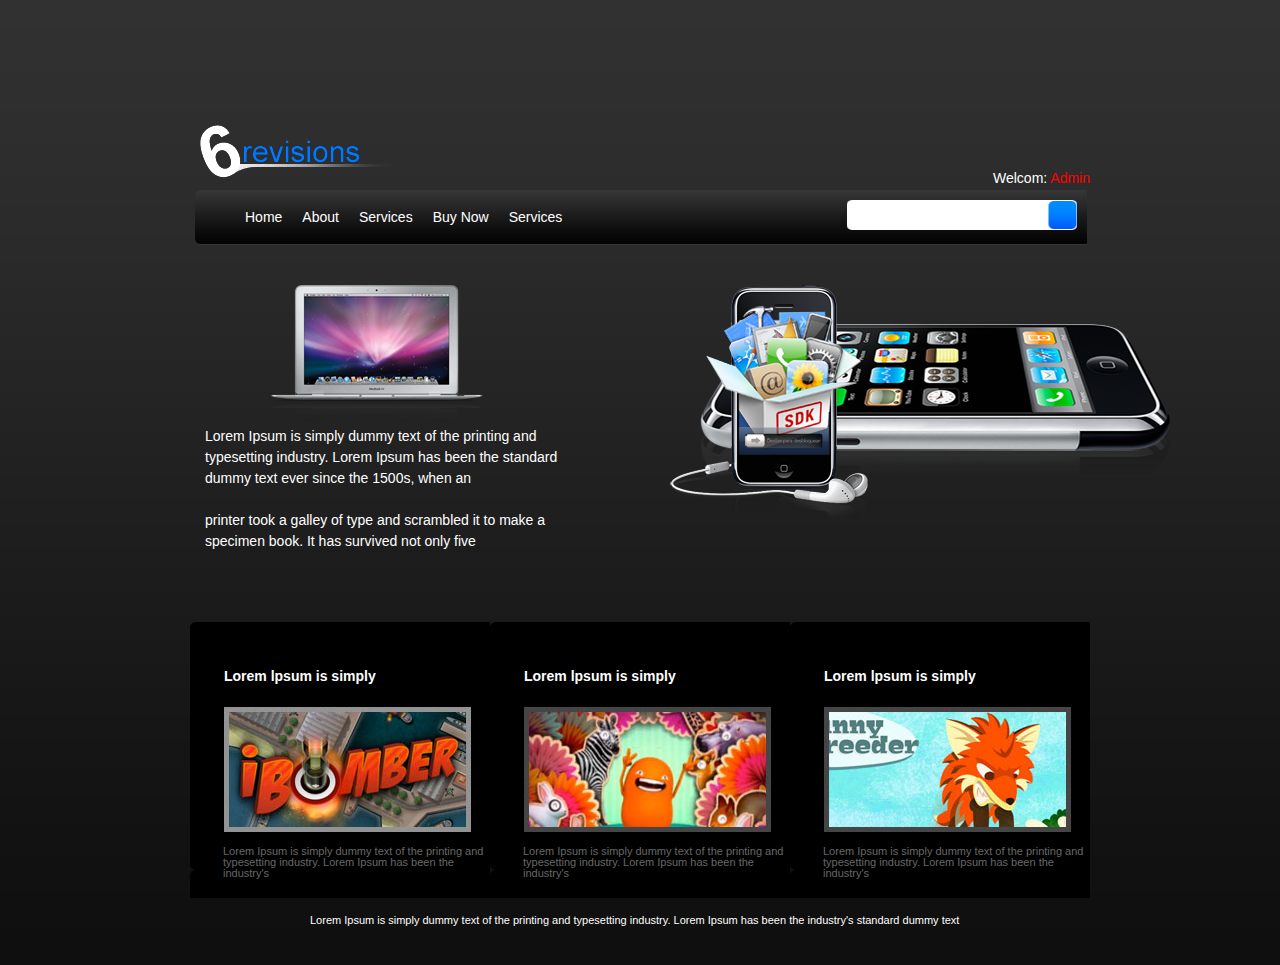
<file: works/works_1/index.html>
<!DOCTYPE html>
<html lang="ru-RU">
	<head>
		<meta charset="utf-8" />
		<link rel="stylesheet" type="text/css" href="css/style.css" />
	<title>вёрстка</title>
	 </head>
	<body>
<div id="conteiner">
					<div id="heder">
					<div id="heder_top">
					<img src="img/logo.png" alt="logo" />
					<p>Welcom: <a href="#">Admin</a></p>
					</div><!--end heder_top-->
					<div id="heder_botton">
						<ul>
							<li id="navigation"><a href="#">Home</a></li>
							<li><a href="#">About</a></li>
							<li><a href="#">Services</a></li>
							<li><a href="#">Buy Now</a></li>
							<li><a href="#">Services</a></li>
						</ul>
						
						<form id="search">
                        	<input type="text" name="s" id="s" class="search_text" />
                            <input type="submit" value class="go" />
                        </form>
					</div><!--end heder_botton-->
					</div><!--end heder-->
					<div id="content">
						<div id="leftz">
							<img class="op" src="img/komp.png" alt="komp">
							<p>Lorem Ipsum is simply dummy text of the printing and 
typesetting industry. Lorem Ipsum has been the 
standard dummy text ever since the 1500s, when an<br /><br />

<span>printer took a galley of type and scrambled it to make a 
specimen book. It has survived not only five</span></p>
							
						</div><!--end left-->
						<div id="leftz">
						<img class="oz" src="img/phone.png" alt="phone" >
						</div><!--end left-->
					</div><!--end content-->
					<div class="clear"></div>
					<div id="fotter">
					<div id="fotter_top">
						<div id="photo">
							<ul>
								<li><h2>Lorem lpsum is simply</h2></li>
								<li><img src="img/img_1.jpg" alt=""></li>
							</ul>
							<p>Lorem Ipsum is simply dummy text of the 
printing and typesetting industry. Lorem Ipsum 
has been the industry's</p>
						</div><!--end photo-->
						<div id="photo">
						<ul>
								<li>Lorem lpsum is simply</li>
								<li><img src="img/img_2.jpg" alt=""></li>
							</ul>
							<p>Lorem Ipsum is simply dummy text of the 
printing and typesetting industry. Lorem Ipsum 
has been the industry's</p>
						</div><!--end photo-->
						<div id="photo">
						<ul>
								<li><h2>Lorem lpsum is simply</h2></li>
								<li><img src="img/img_3.jpg" alt=""></li>
							</ul>
							<p>Lorem Ipsum is simply dummy text of the 
printing and typesetting industry. Lorem Ipsum 
has been the industry's</p>
						</div><!--end photo-->
					</div><!--end fotter_top-->
					<div class="clear"></div>
					<div id="fotter_botton">
					<p>Lorem Ipsum is simply dummy text of the printing and typesetting industry. Lorem Ipsum has been the industry's standard dummy text</p>
					</div><!--end fotter_botton-->
					</div><!--end fotter-->
</div><!--end conteiner-->
	</body>
</html>
</file>
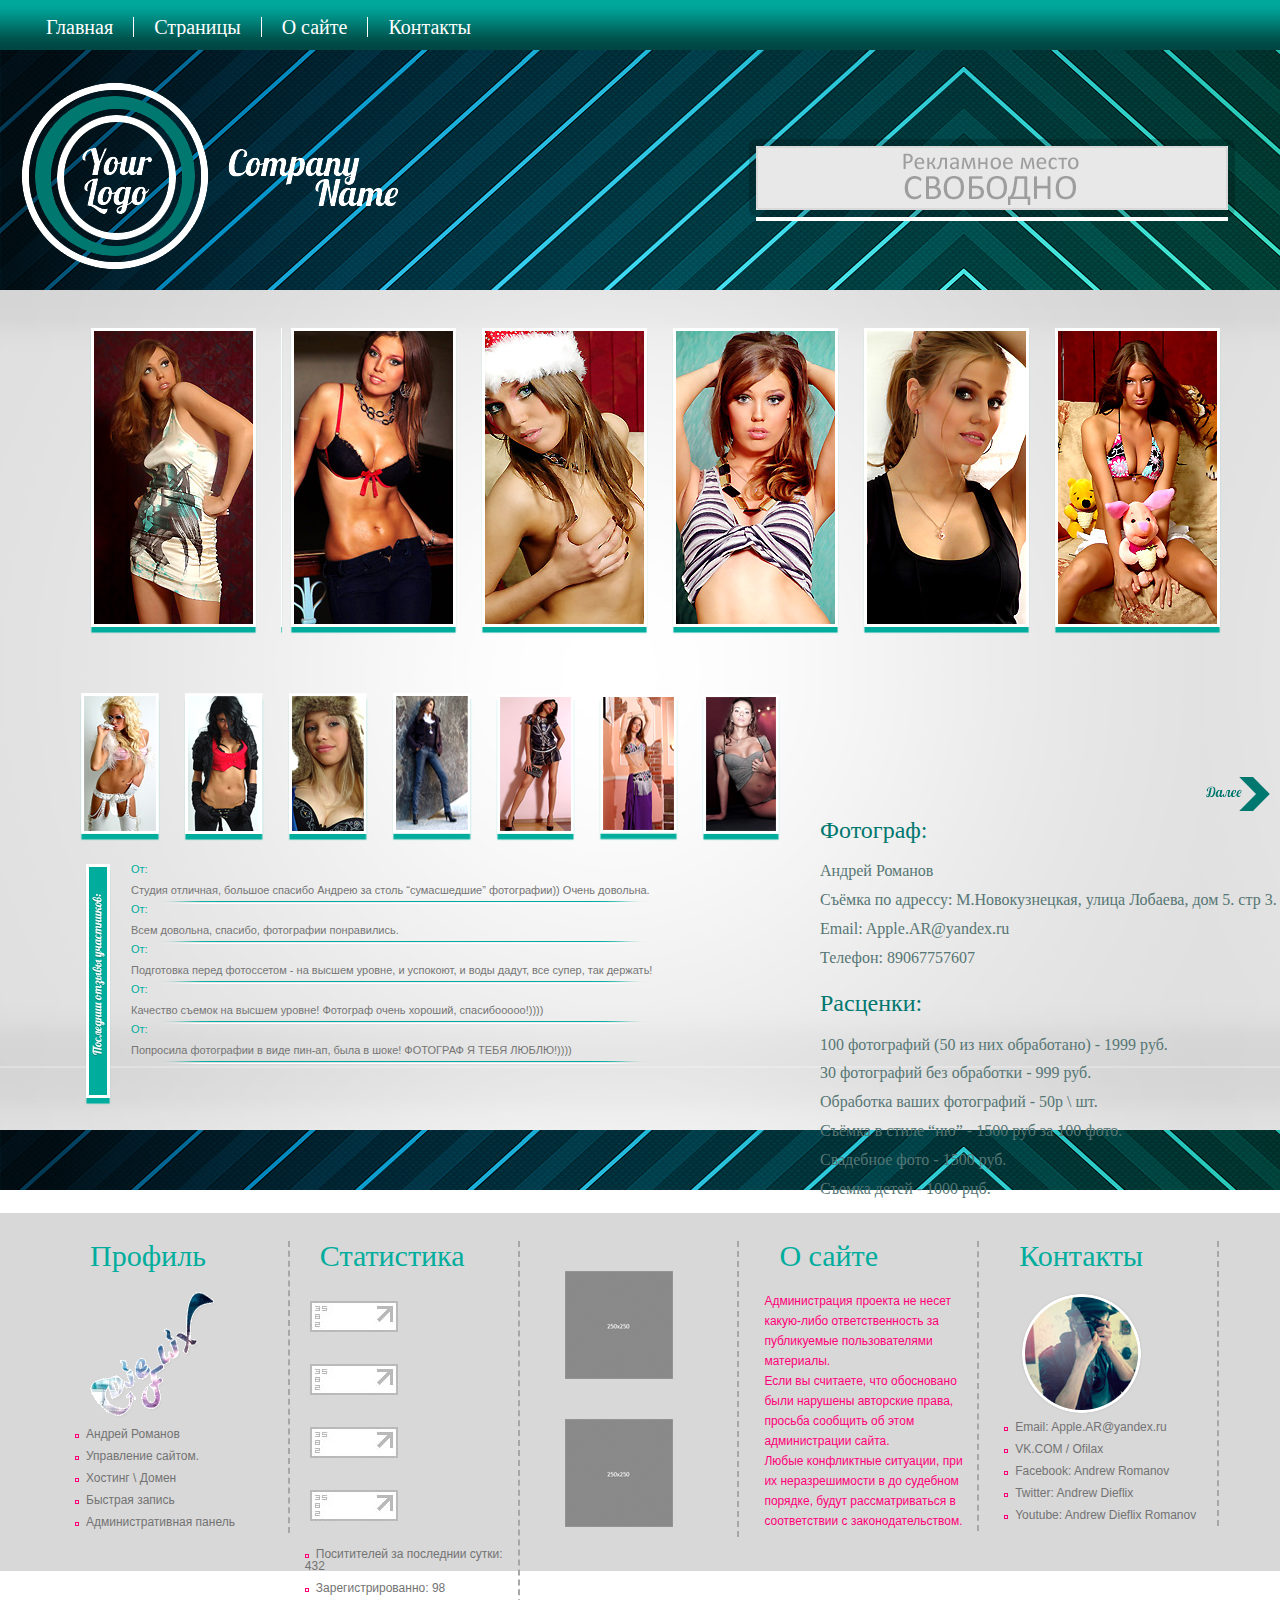
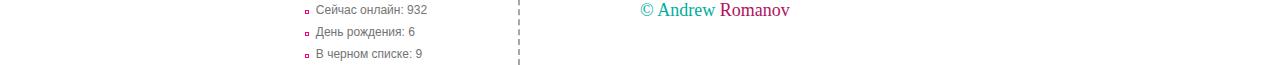
<file: works/works_2/index.html>
<!DOCTYPE html PUBLIC "-//W3C//DTD XHTML 1.0 Transitional//EN" "http://www.w3.org/TR/xhtml1/DTD/xhtml1-transitional.dtd">
<html xmlns="http://www.w3.org/1999/xhtml">
<head>
<meta http-equiv="Content-Type" content="text/html; charset=utf-8" />
<link rel="stylesheet" type="text/css" href="style.css"/>
<title>Sssss</title>
</head>
<body>
	<div id="wrap">
		<div id="header">
			<div id="header_top">
				<ul>
					<li><a href="#">Главная</a></li>
					<li><a href="#">Страницы</a></li>
					<li><a href="#">О сайте</a></li>
					<li><a href="#">Контакты</a></li>
				</ul>
			</div><!--header_top-->
				<div id="header_bottom">
					<div class="logo">
						<a href="#"><img src="img/logo.png" alt="Лого"/></a>
					</div>
					<div class="reclama" >
						<a href="#"><img src="img/reclama.png" alt="Місце для реклами"/></a>
					</div>
				</div><!--header_bottom-->
		</div><!--header-->
		<div id="center">
		<div class="center_top">
			<a href="#"><img src="img/foto1.png" alt="фото"/></a>
			<a href="#"><img src="img/foto2.png" alt="фото"/></a>
			<a href="#"><img src="img/foto3.png" alt="фото"/></a>
			<a href="#"><img src="img/foto4.png" alt="фото"/></a>
			<a href="#"><img src="img/foto5.png" alt="фото"/></a>
			<a href="#"><img src="img/foto6.png" alt="фото"/></a>
			<div   class="dalee">
			<a href="#"><img src="img/dalee.png" alt="Переход"/></a></div>
		</div><!--center_top-->
		<div class="center_bottom">
		<div class="van">
			<div id="content">
				<a href="#"><img src="img/min_foto1.png" alt="фото"/></a>
				<a href="#"><img src="img/min_foto2.png" alt="фото"/></a>
				<a href="#"><img src="img/min_foto3.png" alt="фото"/></a>
				<a href="#"><img src="img/min_foto4.png" alt="фото"/></a>
				<a href="#"><img src="img/min_foto5.png" alt="фото"/></a>
				<a href="#"><img src="img/min_foto6.png" alt="фото"/></a>
				<a href="#"><img src="img/min_foto7.png" alt="фото"/></a>
				
				<div class="koto">
		    <div class="meta_bottom">
				<img src="img/otziv.png" alt="Отзив"/>
				</div>
				<div class="meta_bottoms">
					<span id="autor">От:</span>
					<p>Студия отличная, большое спасибо Андрею за столь “сумасшедшие” фотографии)) Очень довольна.</p>
					<img class="woto" src="img/rozdelitel.png" alt=""><br />
					<span id="autor">От:</span>
					<p>Всем довольна, спасибо, фотографии понравились.</p>
					<img class="woto" src="img/rozdelitel.png" alt=""><br />
					<span id="autor">От:</span>
					<p>Подготовка перед фотоссетом - на высшем уровне, и успокоют, и воды дадут, все супер, так держать!</p>
					<img class="woto" src="img/rozdelitel.png" alt=""><br />
					<span id="autor">От:</span>
					<p>Качество съемок на высшем уровне! Фотограф очень хороший, спасибооооо!))))</p>
					<img class="woto" src="img/rozdelitel.png" alt=""><br />
					<span id="autor">От:</span>
					<p>Попросила фотографии в виде пин-ап, была в шоке! ФОТОГРАФ Я ТЕБЯ ЛЮБЛЮ!))))</p>
					<img class="woto" src="img/rozdelitel.png" alt=""><br />
			</div>
			</div><!--koto-->
				</div>
			
				<div id="section">
				
				<ul>
				    <li><h3>Фотограф:</h3></li>
					<li>Андрей Романов</li>
					<li>Съёмка по адрессу: М.Новокузнецкая, улица Лобаева, дом 5. стр 3.</li>
					<li>Email: Apple.AR@yandex.ru</li>
					<li>Телефон: 89067757607</li>
				</ul>
					<ul>
					<li><h3>Расценки:</h3></li>
					<li>100 фотографий (50 из них обработано) - 1999 руб.</li>
					<li>30 фотографий без обработки - 999 руб.</li>
					<li>Обработка ваших фотографий - 50р \ шт.</li>
					<li>Съёмка в стиле “ню” - 1500 руб за 100 фото.</li>
					<li>Свадебное фото - 1500 руб.</li>
					<li>Съемка детей - 1000 рцб.</li>
				</ul>
				</div>
				</div><!--van-->
				<div class="tow">
				<div class="clear"></div>
			</div><!--tow-->
					</div><!--center_bottom-->
			</div><!--end center-->
			<div id="footer">
				<div id="footer_top">
					<div id="van" class="footer_block" class="gold">
						<h3>Профиль</h3>
						<img src="img/logo_foter.png" alt="хз1"/>
						<ul>
							<li>Андрей Романов</li>
							<li>Управление сайтом.</li>
							<li>Хостинг \ Домен</li>
							<li>Быстрая запись</li>
							<li>Административная панель</li>
						</ul>
						
					</div>
					<div id="vans" class="footer_block" class="gold" >
						<h3>Статистика</h3>
						<img src="img/schot.jpg" alt="хз2"/>
						<img src="img/schot.jpg" alt="хз3"/>
						<img src="img/schot.jpg" alt="хз4"/>
						<img src="img/schot.jpg" alt="хз5"/>
						<ul>
							<li>Поситителей за последнии сутки: 432</li>
							<li>Зарегистрированно: 98</li>
							<li>Сейчас онлайн: 932</li>
							<li>День рождения: 6</li>
							<li>В черном списке: 9</li>
						</ul>
					</div>
					<div id="vant" class="footer_block">
					<img src="img/botton.png" alt="Реклама1"/><br>
					<img src="img/botton.png" alt="Реклама2"/>
					</div>
					<div id="vanc" class="footer_block" class="gold">
					<h3>О сайте</h3>
					<p>Администрация проекта не несет
						 какую-либо ответственность за 
						публикуемые пользователями 
						материалы.<br>
						Если вы считаете, что обосновано
						 были нарушены авторские права, 
						просьба сообщить об этом 
						администрации сайта.<br>
						Любые конфликтные ситуации, при 
						их неразрешимости в до судебном 
						порядке, будут рассматриваться в 
						соответствии с законодательством.</p>
					</div>
					<div  id="vanq" class="footer_block" class="gold">
					<h3>Контакты</h3>
						<img src="img/foto_avtor.png" alt="Фотограф"/>
						<ul>
							<li><a href="#">Email: Apple.AR@yandex.ru</a></li>
							<li><a href="#">VK.COM / Ofilax</a></li>
							<li><a href="#">Facebook: Andrew Romanov</a></li>
							<li><a href="#">Twitter: Andrew Dieflix</a></li>
							<li><a href="#">Youtube: Andrew Dieflix Romanov</a></li>
						</ul>
					</div>
				</div>
				<div id="footer_bottom">
					<div id="footer_nav">
						<p>© Andrew<span> Romanov</span></p>
					</div>
				</div>
			</div><!--footer-->
	</div><!--wrap-->
</body>
</html>
</file>
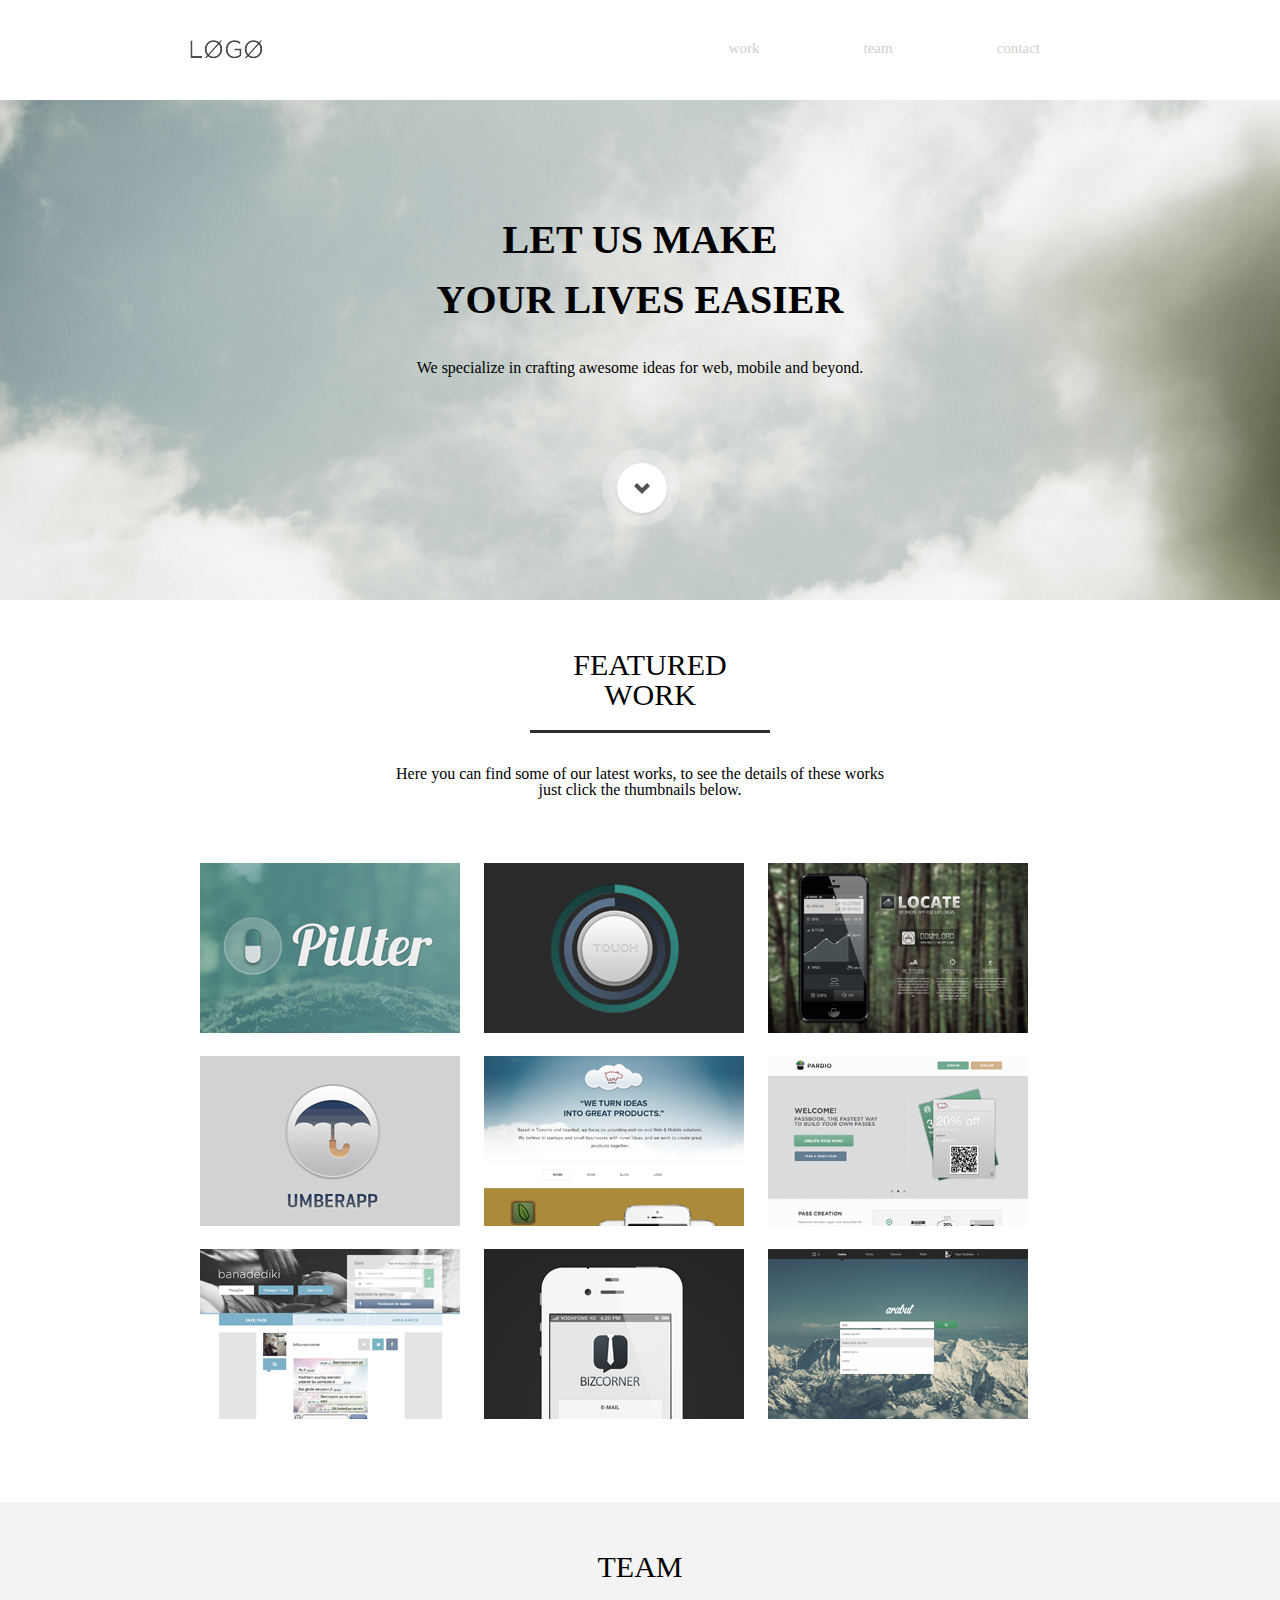
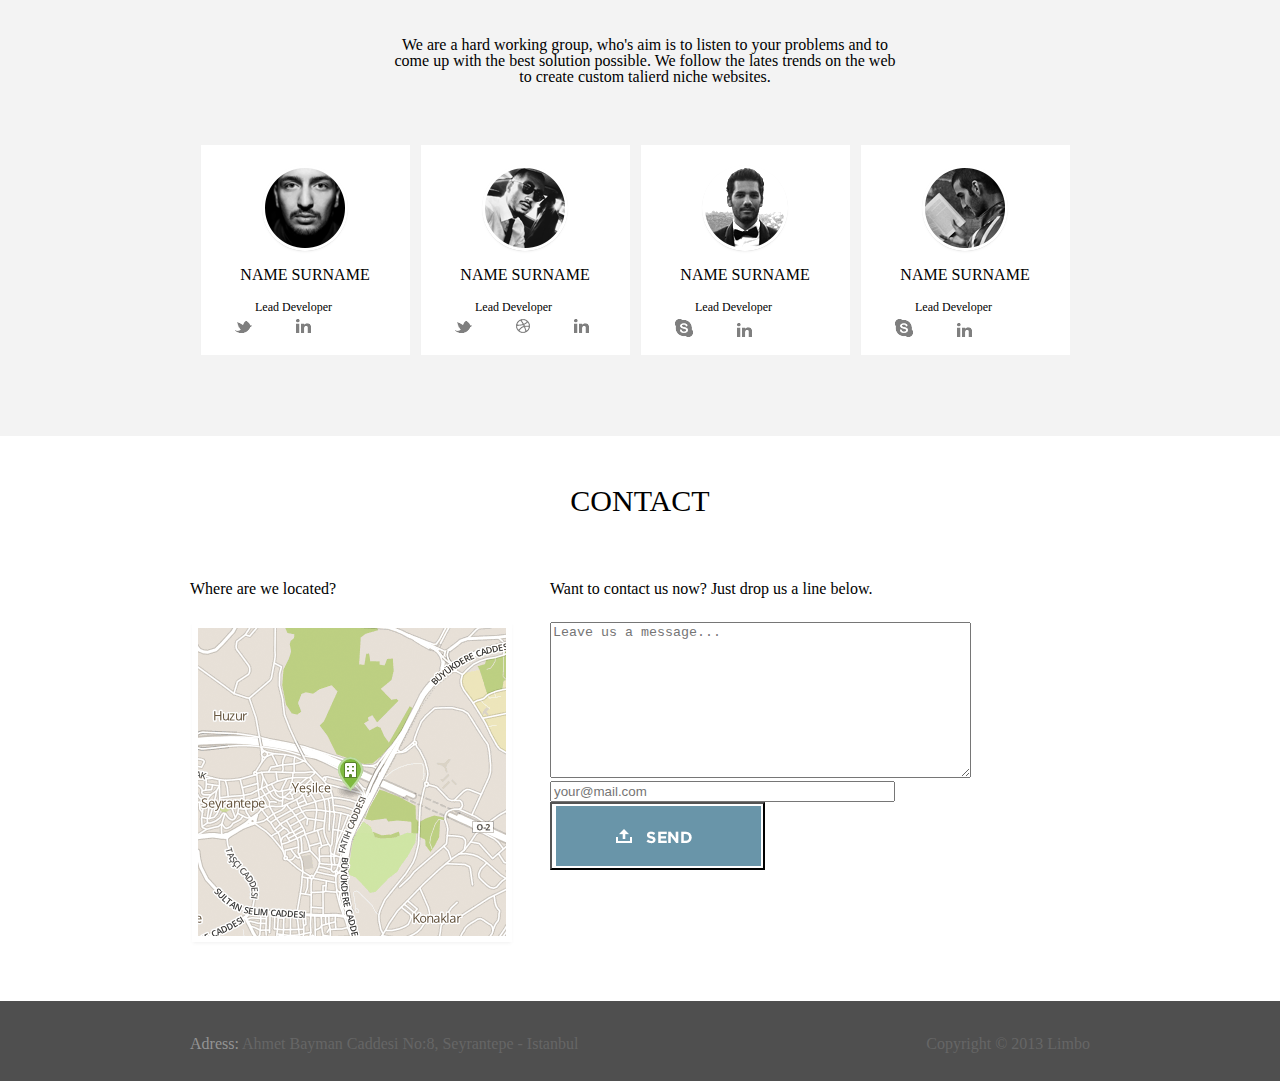
<file: works/works_4/index.html>
<!DOCTYPE html>
<html lang="ru-RU">
	<head>
		<meta charset="utf-8" />
		<link rel="stylesheet" type="text/css" href="css/style.css" />
	<title>Тестовое задание</title>
	 </head>
	<body>

					<div id="heder">
						<div class="header_top conteiner">
						<a class="logo" href="#"><img src="img/logo.png" alt=""/></a>
						<ul>
							<li><a href="#">work</a></li>
							<li><a href="#">team</a></li>
							<li><a href="#"> contact</a></li>
						</ul>
				        </div><!--header_top-->
						<div class="header_bottom">
						<div class="top conteiner">
                        <h1>let us make</h1>
						<h1>your lives easier</h1>
						<p>We specialize in crafting awesome ideas for web, mobile and beyond.</p>
						<a href="#"><button></button></a></div>
						</div><!--header_bottom-->
					</div><!--end heder-->
					<div id="content">
					<div class="content_top conteiner">
						<h1> featured work</h1>
                        <img  class="razdelitel"src="img/razdelitel.png" alt="" />
						<p>Here you can find some of our latest works, to see the details of these works
just click the thumbnails below.</p>
					<ul>
						<li><a href="#"><img src="img/ris1.png" alt=""/></a></li>
						<li><a href="#"><img src="img/ris2.png" alt=""/></a></li>
						<li><a href="#"><img src="img/ris3.png" alt=""/></a></li>
					</ul><ul>
						<li><a href="#"><img src="img/ris4.png" alt=""/></a></li>
						<li><a href="#"><img src="img/ris5.png" alt=""/></a></li>
						<li><a href="#"><img src="img/ris6.png" alt=""/></a></li>
					</ul><ul>
						<li><a href="#"><img src="img/ris7.png" alt=""/></a></li>
						<li><a href="#"><img src="img/ris8.png" alt=""/></a></li>
						<li><a href="#"><img src="img/ris9.png" alt=""/></a></li>
					</ul>
					</div><!--content_top-->
                    <div class="content_bottoms">
					<div class="content_bottom conteiner">
						<h2>team</h2>
						<p>We are a hard working group, who's aim is to listen to your problems
and to come up with the best solution possible. We follow the lates trends on
the web to create custom talierd niche websites.</p>
						<ul>
							<li><div class="info1">
                            <div class="foto"><img  src="img/photo1.png" alt=""/></div>
                            <h1>naME sURNAME</h1><span>Lead Developer</span><br>
                            <div class="soc">
                            <img src="img/twiter.png" alt=""/>
                            <img src="img/in.png" alt=""/>
                            </div></div></li>
							<li><div class="info1">
                            <div class="foto"><img src="img/photo2.png" alt=""/></div>
                            <h1>naME sURNAME</h1><span>Lead Developer</span><br>
                            <div class="soc">
                            <img src="img/twiter.png" alt=""/>
                            <img src="img/mjach.png" alt=""/>
                            <img src="img/in.png" alt=""/>
                            </div></div></li>
							<li><div class="info1"><div class="foto"><img src="img/photo3.png" alt=""/></div>
                            <h1>naME sURNAME</h1><span>Lead Developer</span><br>
                            <div class="soc">
                            <img src="img/skupe.png" alt=""/>
                            <img src="img/in.png" alt=""/>
                            </div></div></li>
							<li><div class="info1"><div class="foto"><img src="img/photo4.png" alt=""/></div>
                            <h1>naME sURNAME</h1><span>Lead Developer</span><br>
                            <div class="soc">
                            <img src="img/skupe.png" alt=""/>
                            <img src="img/in.png" alt=""/>
                           </div> </div></li>
						</ul>
					</div><!--content_bottom-->
                    </div><!--content_bottoms-->
					</div><!--end content-->
                    <div class="clear"></div>
					<div id="fotter">
						<div class="fotter_top conteiner">
						<h1>contact</h1>
						<div class="maps">
							<p>Where are we located?</p>
							<a href="#"><img src="img/map.png" /></a>
						</div><!--end maps-->
						<div class="contacts">
							<p>Want to contact us now? Just drop us a line below.</p>
							<textarea name="message" rows="10" cols="50" placeholder="Leave us a message..."></textarea>
							<input maxlength="25"  size="40" value="" placeholder="your@mail.com">
							<a href="#>"><button></button></a>
						</div><!--end contacts-->
						</div><!--fotter_top-->
                        <div class="clear"></div>
						<div class="fotter_botton">
                        <div class="foot conteiner">
						<p><span>Adress: </span>Ahmet Bayman Caddesi No:8, Seyrantepe - Istanbul</p>
						<div class="copirate"><p >Copyright © 2013 Limbo</p></div></div>
						</div><!--fotter_botton-->
					</div><!--end fotter-->

	</body>
</html>
</file>
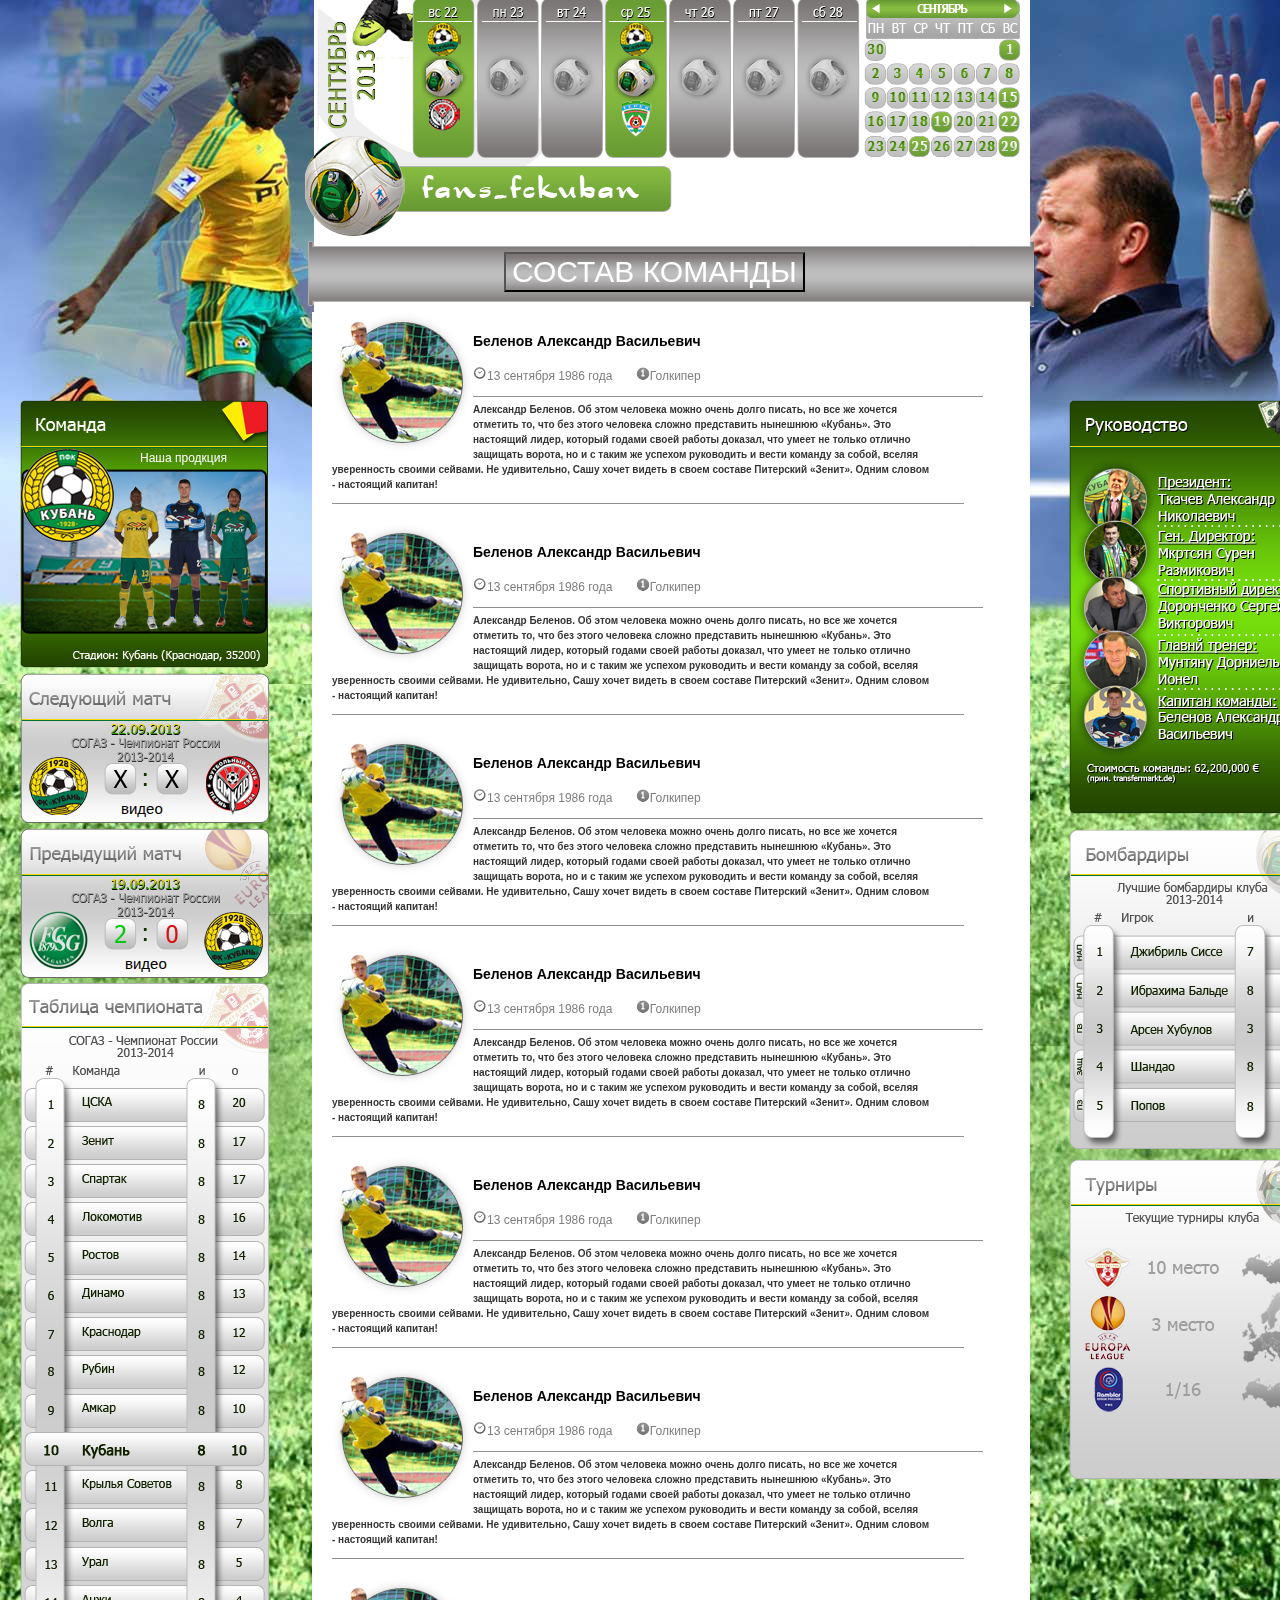
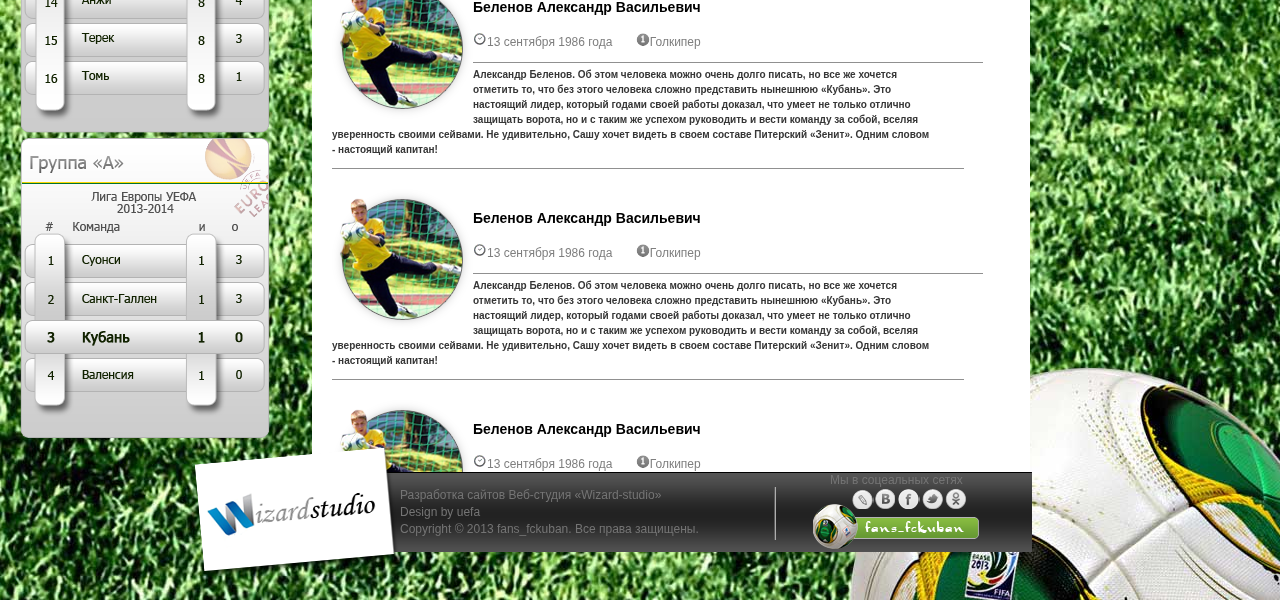
<file: works/works_5/index.html>
<!doctype html>
<html>
<head>
<meta charset="utf-8">
<title>FCkuban</title>
<link href="style.css" rel="stylesheet" type="text/css">
<script type="text/javascript" src="js/jquery-1.10.2.min.js"></script>
</head>

<body>

<div class="container">
  <div class="sidebar1">
	<div id="bloc_1">
		<a href="#">Наша продкция</a>
	</div><!--bloc_1-->
	<div class="clear"></div>
	
	<div id="bloc_2">
		<div id="schot_1">
			<a href="#">видео</a>
		</div><!--schot-->
	</div><!--bloc_2-->
	<div class="clear"></div>
	
	<div id="bloc_3">
		<div id="schot_2">
			<a href="#">видео</a>
		</div><!--schot-->
	</div><!--bloc_3-->
	<div class="clear"></div>
	
	<div id="bloc_4">
	</div><!--bloc_4-->
	<div class="clear"></div>
	
	<div id="bloc_5">
	</div><!--bloc_5-->
	
    </div><!-- end .sidebar1 -->
	
  <div class="content">
		<div id="hader">
		<div class="header_top">
			<img title="сентября" src="img/sentabr.png" alt="sentabr" />
			<img src="img/kalndar.png" alt="kalndar" />
			</div>
			<div class="header_bottom">
			<a href="#"><img src="img/logo_top.png" alt="logo_top" ></a></div>
			<div class="clear"></div>
			<div id=buttondiv>
			<button>СОСТАВ КОМАНДЫ</button>
					<img id='imgjquery' src="imgs/prob_2.png"   >
</div>
<script>
$('button').click(function(){
$('#imgjquery').css('visibility', 'visible');
})

$('#imgjquery').click(function(){
$('#imgjquery').css('visibility', 'hidden');
})
</script>
		</div><!--hader-->
		<div class="clear"></div>
		<div id="contents">
			<div class="blog">
		<div class="foto">
            <img  src="img/foto_1.png" alt="Футболист"></div>
			<div class="los">
            <h4><a href="#">Беленов Александр Васильевич</a></h4>
            <p><img src="img/data_1.png" alt="" >13 сентября 1986 года   <span><img src="img/nomer_1.png" alt="" >Голкипер</span></p>
			<img src="img/line_top.png" alt="" >
			</div>

            <div class="blog-line">
			<p>
            Александр Беленов. Об этом человека можно очень долго писать, но все же хочется отметить то,
            что без этого человека сложно представить нынешнюю «Кубань». Это настоящий лидер, который
            годами своей работы доказал, что умеет не только отлично защищать ворота, но и с таким же
            успехом руководить и вести команду за собой, вселяя уверенность своими сейвами. Не удивительно,
            Сашу хочет видеть в своем составе Питерский «Зенит». Одним словом - настоящий капитан!</p>
            </div>
			<img src="img/line_bottom.png" alt="" >
        </div><!--blog-->
		
		<div class="blog">
		<div class="foto">
            <img  src="img/foto_1.png" alt="Футболист"></div>
			<div class="los">
            <h4><a href="#">Беленов Александр Васильевич</a></h4>
            <p><img src="img/data_1.png" alt="" >13 сентября 1986 года   <span><img src="img/nomer_1.png" alt="" >Голкипер</span></p>
			<img src="img/line_top.png" alt="" >
			</div>

            <div class="blog-line">
			<p>
            Александр Беленов. Об этом человека можно очень долго писать, но все же хочется отметить то,
            что без этого человека сложно представить нынешнюю «Кубань». Это настоящий лидер, который
            годами своей работы доказал, что умеет не только отлично защищать ворота, но и с таким же
            успехом руководить и вести команду за собой, вселяя уверенность своими сейвами. Не удивительно,
            Сашу хочет видеть в своем составе Питерский «Зенит». Одним словом - настоящий капитан!</p>
            </div>
			<img src="img/line_bottom.png" alt="" >
        </div><!--blog-->
		
		<div class="blog">
		<div class="foto">
            <img  src="img/foto_1.png" alt="Футболист"></div>
			<div class="los">
            <h4><a href="#">Беленов Александр Васильевич</a></h4>
            <p><img src="img/data_1.png" alt="" >13 сентября 1986 года   <span><img src="img/nomer_1.png" alt="" >Голкипер</span></p>
			<img src="img/line_top.png" alt="" >
			</div>

            <div class="blog-line">
			<p>
            Александр Беленов. Об этом человека можно очень долго писать, но все же хочется отметить то,
            что без этого человека сложно представить нынешнюю «Кубань». Это настоящий лидер, который
            годами своей работы доказал, что умеет не только отлично защищать ворота, но и с таким же
            успехом руководить и вести команду за собой, вселяя уверенность своими сейвами. Не удивительно,
            Сашу хочет видеть в своем составе Питерский «Зенит». Одним словом - настоящий капитан!</p>
            </div>
			<img src="img/line_bottom.png" alt="" >
        </div><!--blog-->
		
		<div class="blog">
		<div class="foto">
            <img  src="img/foto_1.png" alt="Футболист"></div>
			<div class="los">
            <h4><a href="#">Беленов Александр Васильевич</a></h4>
            <p><img src="img/data_1.png" alt="" >13 сентября 1986 года   <span><img src="img/nomer_1.png" alt="" >Голкипер</span></p>
			<img src="img/line_top.png" alt="" >
			</div>

            <div class="blog-line">
			<p>
            Александр Беленов. Об этом человека можно очень долго писать, но все же хочется отметить то,
            что без этого человека сложно представить нынешнюю «Кубань». Это настоящий лидер, который
            годами своей работы доказал, что умеет не только отлично защищать ворота, но и с таким же
            успехом руководить и вести команду за собой, вселяя уверенность своими сейвами. Не удивительно,
            Сашу хочет видеть в своем составе Питерский «Зенит». Одним словом - настоящий капитан!</p>
            </div>
			<img src="img/line_bottom.png" alt="" >
        </div><!--blog-->
		
		<div class="blog">
		<div class="foto">
            <img  src="img/foto_1.png" alt="Футболист"></div>
			<div class="los">
            <h4><a href="#">Беленов Александр Васильевич</a></h4>
            <p><img src="img/data_1.png" alt="" >13 сентября 1986 года   <span><img src="img/nomer_1.png" alt="" >Голкипер</span></p>
			<img src="img/line_top.png" alt="" >
			</div>

            <div class="blog-line">
			<p>
            Александр Беленов. Об этом человека можно очень долго писать, но все же хочется отметить то,
            что без этого человека сложно представить нынешнюю «Кубань». Это настоящий лидер, который
            годами своей работы доказал, что умеет не только отлично защищать ворота, но и с таким же
            успехом руководить и вести команду за собой, вселяя уверенность своими сейвами. Не удивительно,
            Сашу хочет видеть в своем составе Питерский «Зенит». Одним словом - настоящий капитан!</p>
            </div>
			<img src="img/line_bottom.png" alt="" >
        </div><!--blog-->
		
		<div class="blog">
		<div class="foto">
            <img  src="img/foto_1.png" alt="Футболист"></div>
			<div class="los">
            <h4><a href="#">Беленов Александр Васильевич</a></h4>
            <p><img src="img/data_1.png" alt="" >13 сентября 1986 года   <span><img src="img/nomer_1.png" alt="" >Голкипер</span></p>
			<img src="img/line_top.png" alt="" >
			</div>

            <div class="blog-line">
			<p>
            Александр Беленов. Об этом человека можно очень долго писать, но все же хочется отметить то,
            что без этого человека сложно представить нынешнюю «Кубань». Это настоящий лидер, который
            годами своей работы доказал, что умеет не только отлично защищать ворота, но и с таким же
            успехом руководить и вести команду за собой, вселяя уверенность своими сейвами. Не удивительно,
            Сашу хочет видеть в своем составе Питерский «Зенит». Одним словом - настоящий капитан!</p>
            </div>
			<img src="img/line_bottom.png" alt="" >
        </div><!--blog-->
		
		<div class="blog">
		<div class="foto">
            <img  src="img/foto_1.png" alt="Футболист"></div>
			<div class="los">
            <h4><a href="#">Беленов Александр Васильевич</a></h4>
            <p><img src="img/data_1.png" alt="" >13 сентября 1986 года   <span><img src="img/nomer_1.png" alt="" >Голкипер</span></p>
			<img src="img/line_top.png" alt="" >
			</div>

            <div class="blog-line">
			<p>
            Александр Беленов. Об этом человека можно очень долго писать, но все же хочется отметить то,
            что без этого человека сложно представить нынешнюю «Кубань». Это настоящий лидер, который
            годами своей работы доказал, что умеет не только отлично защищать ворота, но и с таким же
            успехом руководить и вести команду за собой, вселяя уверенность своими сейвами. Не удивительно,
            Сашу хочет видеть в своем составе Питерский «Зенит». Одним словом - настоящий капитан!</p>
            </div>
			<img src="img/line_bottom.png" alt="" >
        </div><!--blog-->
		<div class="blog">
		<div class="foto">
            <img  src="img/foto_1.png" alt="Футболист"></div>
			<div class="los">
            <h4><a href="#">Беленов Александр Васильевич</a></h4>
            <p><img src="img/data_1.png" alt="" >13 сентября 1986 года   <span><img src="img/nomer_1.png" alt="" >Голкипер</span></p>
			<img src="img/line_top.png" alt="" >
			</div>

            <div class="blog-line">
			<p>
            Александр Беленов. Об этом человека можно очень долго писать, но все же хочется отметить то,
            что без этого человека сложно представить нынешнюю «Кубань». Это настоящий лидер, который
            годами своей работы доказал, что умеет не только отлично защищать ворота, но и с таким же
            успехом руководить и вести команду за собой, вселяя уверенность своими сейвами. Не удивительно,
            Сашу хочет видеть в своем составе Питерский «Зенит». Одним словом - настоящий капитан!</p>
            </div>
			<img src="img/line_bottom.png" alt="" >
        </div><!--blog-->
		<div class="blog">
		<div class="foto">
            <img  src="img/foto_1.png" alt="Футболист"></div>
			<div class="los">
            <h4><a href="#">Беленов Александр Васильевич</a></h4>
            <p><img src="img/data_1.png" alt="" >13 сентября 1986 года   <span><img src="img/nomer_1.png" alt="" >Голкипер</span></p>
			<img src="img/line_top.png" alt="" >
			</div>

            <div class="blog-line">
			<p>
            Александр Беленов. Об этом человека можно очень долго писать, но все же хочется отметить то,
            что без этого человека сложно представить нынешнюю «Кубань». Это настоящий лидер, который
            годами своей работы доказал, что умеет не только отлично защищать ворота, но и с таким же
            успехом руководить и вести команду за собой, вселяя уверенность своими сейвами. Не удивительно,
            Сашу хочет видеть в своем составе Питерский «Зенит». Одним словом - настоящий капитан!</p>
            </div>
			<img src="img/line_bottom.png" alt="" >
        </div><!--blog-->
		<div class="blog">
		<div class="foto">
            <img  src="img/foto_1.png" alt="Футболист"></div>
			<div class="los">
            <h4><a href="#">Беленов Александр Васильевич</a></h4>
            <p><img src="img/data_1.png" alt="" >13 сентября 1986 года   <span><img src="img/nomer_1.png" alt="" >Голкипер</span></p>
			<img src="img/line_top.png" alt="" >
			</div>

            <div class="blog-line">
			<p>
            Александр Беленов. Об этом человека можно очень долго писать, но все же хочется отметить то,
            что без этого человека сложно представить нынешнюю «Кубань». Это настоящий лидер, который
            годами своей работы доказал, что умеет не только отлично защищать ворота, но и с таким же
            успехом руководить и вести команду за собой, вселяя уверенность своими сейвами. Не удивительно,
            Сашу хочет видеть в своем составе Питерский «Зенит». Одним словом - настоящий капитан!</p>
            </div>
			<img src="img/line_bottom.png" alt="" >
        </div><!--blog-->
		<div class="blog">
		<div class="foto">
            <img  src="img/foto_1.png" alt="Футболист"></div>
			<div class="los">
            <h4><a href="#">Беленов Александр Васильевич</a></h4>
            <p><img src="img/data_1.png" alt="" >13 сентября 1986 года   <span><img src="img/nomer_1.png" alt="" >Голкипер</span></p>
			<img src="img/line_top.png" alt="" >
			</div>

            <div class="blog-line">
			<p>
            Александр Беленов. Об этом человека можно очень долго писать, но все же хочется отметить то,
            что без этого человека сложно представить нынешнюю «Кубань». Это настоящий лидер, который
            годами своей работы доказал, что умеет не только отлично защищать ворота, но и с таким же
            успехом руководить и вести команду за собой, вселяя уверенность своими сейвами. Не удивительно,
            Сашу хочет видеть в своем составе Питерский «Зенит». Одним словом - настоящий капитан!</p>
            </div>
			<img src="img/line_bottom.png" alt="" >
        </div><!--blog-->
		
		<div class="blog">
		<div class="foto">
            <img  src="img/foto_1.png" alt="Футболист"></div>
			<div class="los">
            <h4><a href="#">Беленов Александр Васильевич</a></h4>
            <p><img src="img/data_1.png" alt="" >13 сентября 1986 года   <span><img src="img/nomer_1.png" alt="" >Голкипер</span></p>
			<img src="img/line_top.png" alt="" >
			</div>

            <div class="blog-line">
			<p>
            Александр Беленов. Об этом человека можно очень долго писать, но все же хочется отметить то,
            что без этого человека сложно представить нынешнюю «Кубань». Это настоящий лидер, который
            годами своей работы доказал, что умеет не только отлично защищать ворота, но и с таким же
            успехом руководить и вести команду за собой, вселяя уверенность своими сейвами. Не удивительно,
            Сашу хочет видеть в своем составе Питерский «Зенит». Одним словом - настоящий капитан!</p>
            </div>
        </div><!--blog-->
		
		</div><!--contents-->
		<div class="clear"></div>
		<div id="footer">
		<div class="left">
			<a href="#"><img src="img/vizitka_footer.png" alt="vizitka_footer" ></a></div>
			<div id="tabl">	
			<ul class="van">
				<li>Разработка сайтов Веб-студия <a href="#">«Wizard-studio»</a></li>
				<li>Design by <a href="#">uefa</a></li>
				<li>Copyright © 2013 <a href="#">fans_fckuban</a>. Все права защищены.</li>
			</ul>
					
					</div>
			<ul class="vans">
				<li>Мы в соцеальных сетях</li>
				<li class="lis">
				
				<div id="LG"><a href="#"></a></div>
				<div id="vk"><a href="#"></a> </div>
				<div id="fb"><a href="#"></a> </div>
				<div id="twiter"><a href="#"></a></div>
				<div id="ok"><a href="#"></a></div>
										</li>
										<li title="wat" class="logo"><a href="#"><img src="img/logo_footer.png" alt="" ></a></li>
			</ul>
		
		</div><!--footer-->
    </div><!-- end .content -->
	
  <div class="sidebar2">
	<div id="rukovod"></div>
	<div id="bombardir"></div>
	<div id="turnirs"></div>
  </div><!-- end .sidebar2 -->
  </div><!-- end .container -->
</body>
</html><span></span>
</file>
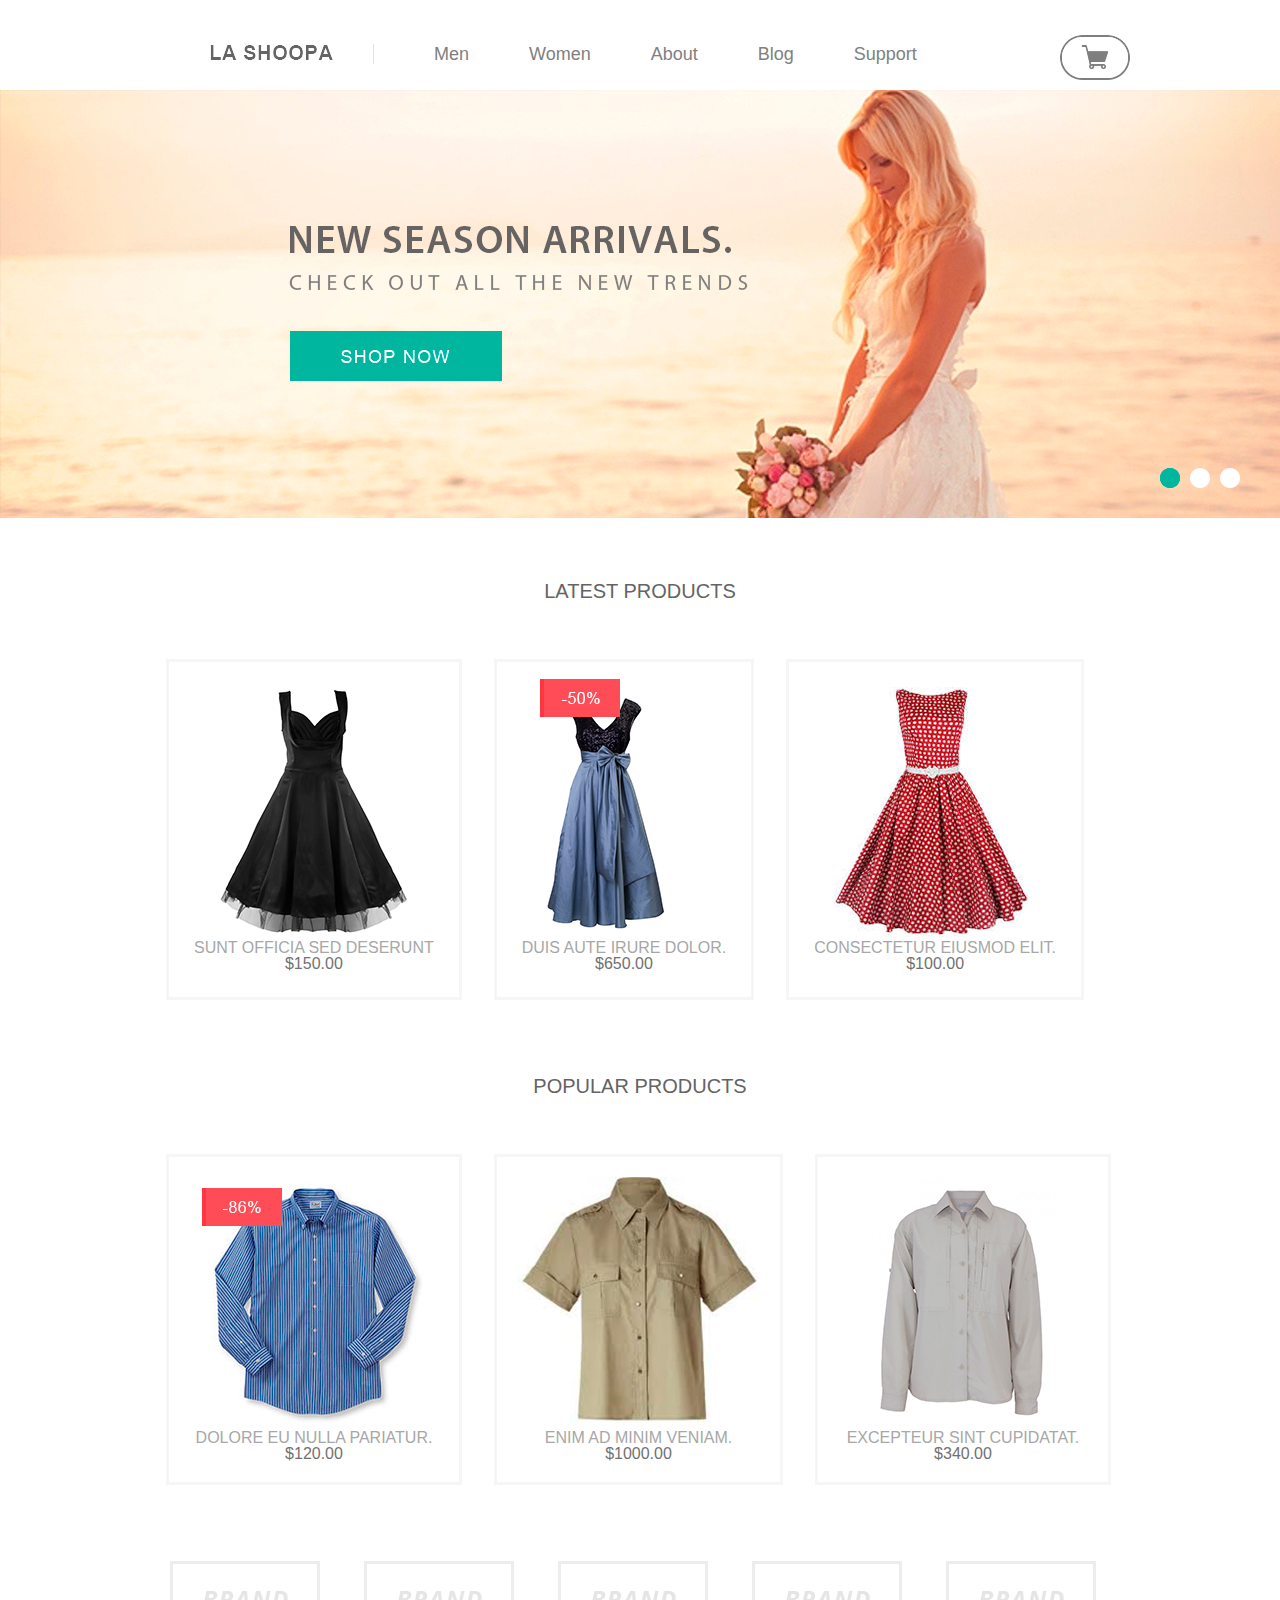
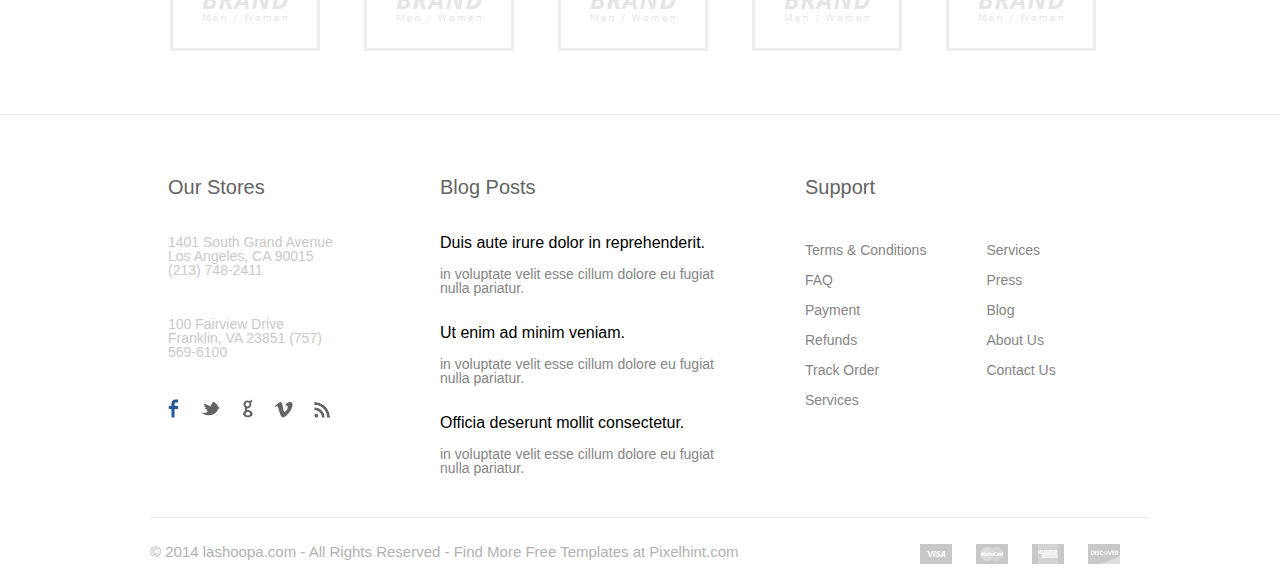
<file: works/works_6/index.html>
<!DOCTYPE html>
<html lang="ru-RU">
	<head>
		<meta charset="utf-8" />
		<link rel="stylesheet" type="text/css" href="css/style.css" />
	<title>Тестовое задание</title>
	 </head>
	<body>

					<div id="heder">
						<div class="header_top conteiner">
						  <ul>
							<li ><a class="logo" href="#"><img src="img/logo.png" alt=""/></a></li>
							<li><a href="#">Men</a></li>
							<li><a href="#">Women</a></li>
							<li><a href="#">About</a></li>
							<li><a href="#">Blog</a></li>
							<li><a href="#">Support</a></li>
							</ul>
                            <a href="#" class="corzina"><img src="img/schops.png" alt="" /></a>
				        </div><!--header_top-->
						<div class="header_bottom">
							<img src="img/slider.png" alt="" />
						</div><!--header_bottom-->
					</div><!--end heder-->
					<div id="content" class="conteiner">
						<div class="list1">
							<h1>LATEST PRODUCTS</h1>
							<ul>
								<li><a href="#"><img src="img/pl1.png"/></a><p>Sunt Officia sed deserunt <br><span class="price">$150.00</span></p></li>
								<li><img class="skidka1"  src="img/scidka1.png" alt="50%"/><a href="#"><img src="img/pl2.png"/></a><p>Duis aute irure dolor. <br><span class="price">$650.00</p></li>
								<li><a href="#"><img src="img/pl3.png"/></a><p>consectetur eiusmod elit. <br><span class="price">$100.00</p></li>
							</ul>
						</div>
                        <div class="clear"></div>
						<div class="list2">
							<h1>POPULAR PRODUCTS</h1>
							<ul>
								<li><img  class="skidka2" src="img/scidka2.png"/><a href="#"><img src="img/rub1.png"/></a><p>dolore eu nulla pariatur. <br><span class="price">$120.00</span></p></li>
								<li><a href="#"><img src="img/rub2.png"/></a><p>enim ad minim veniam. <br><span class="price">$1000.00</span></p></li>
								<li><a href="#"><img src="img/rub3.png"/></a><p>Excepteur sint cupidatat. <br><span class="price">$340.00</span></p></li>
							</ul>
						</div>
                        <div class="clear"></div>
						<div class="list3">
							<ul>
								<li><a href="#"><img src="img/brend.png"/></a></li>
								<li><a href="#"><img src="img/brend.png"/></a></li>
								<li><a href="#"><img src="img/brend.png"/></a></li>
								<li><a href="#"><img src="img/brend.png"/></a></li>
								<li><a href="#"><img src="img/brend.png"/></a></li>
							</ul>
						</div>
					</div><!--end content-->
                    <div class="razdelitel"></div>
                    <div class="clear"></div>
					<div id="fotter" class="conteiner">
						<div class="fotter_top">
							<div class="one">
								<h1>Our Stores</h1>
								<p>1401 South Grand Avenue 
									Los Angeles, CA 90015 
									(213) 748-2411 </p>
								<p>100 Fairview Drive 
									Franklin, VA 23851 
									(757) 569-6100</p>
									<a href="#"><img src="img/soc.png"/></a>
							</div>
							<div class="two">
								<h1>Blog Posts</h1>
                                <h2>Duis aute irure dolor in reprehenderit.</h2><br>
								<p>
									in voluptate velit esse cillum dolore eu fugiat nulla pariatur.</p>
                                    <h2>Ut enim ad minim veniam.</h2><br>
									<p>
									in voluptate velit esse cillum dolore eu fugiat nulla pariatur.</p>
									<h2>Officia deserunt mollit consectetur.</h2><br>
                                    <p>
									in voluptate velit esse cillum dolore eu fugiat nulla pariatur.</p>
							</div>
							<div class="three">
								<h1>Support</h1>
								<ul class="spisok1">
									<li><a href="#">Terms & Conditions</a></li>
									<li><a href="#">FAQ</a></li>
									<li><a href="#">Payment</a></li>
									<li><a href="#">Refunds</a></li>
									<li><a href="#">Track Order</a></li>
									<li><a href="#">Services</a></li>
								</ul>
								<ul class="spisok2">
									<li><a href="#">Services</a></li>
									<li><a href="#">Press</a></li>
									<li><a href="#">Blog</a></li>
									<li><a href="#">About Us</a></li>
									<li><a href="#">Contact Us</a></li>
								</ul>
								
							</div>
						</div><!--fotter_top-->
                        <div class="clear"></div>
						<div class="fotter_botton">
							<p>© 2014 lashoopa.com  -  All Rights Reserved  -  Find More Free Templates at Pixelhint.com</p>
							<ul>
								<li><a href="#"><img src="img/visa.png" alt=""/></a></li>
								<li><a href="#"><img src="img/mastercard.png" alt=""/></a></li>
								<li><a href="#"><img src="img/america.png" alt=""/></a></li>
								<li><a href="#"><img src="img/diskaver.png" alt=""/></a></li>
							</ul>
						</div><!--fotter_botton-->
					</div><!--end fotter-->

	</body>
</html>
</file>
<file: works/works_1/css/style.css>
@charset "utf-8";
/* CSS Document */
@import url("reset.css");

html {
	height: 100%;
}

body {
	background:url(../img/fon.jpg);
	font-family:Arial, Bold, sans-serif;
	font-size:14px;
	color:#FFF;
	min-height: 100%;
}

#conteiner {
	width: 1000px;
	margin: 0 auto;
}
.clear {			
	clear:both;
}

#heder {
	margin-top: 65px;
	height: 180px;
}

#heder_top {
	height: 125px;
}
#heder_top a {
	color: red;
	text-decoration:none;
}
#heder_botton {
	height: 55px;
	background: url(../img/strela.png);
	margin: 0 53px 0 55px;
}

#heder_top img {
	float:left;
	margin: 60px 0 0 60px;
}

#heder_top p {
	float:right;
	margin: 106px 50px 0 0;
}

#search {
	float:right;
	margin: 10px 10px 0 0;
	width: 230px;
	height: 30px;
	background: url(../img/poisk1.png) no-repeat bottom;
}
.search_text {
	font-size:16px;
	width: 190px;
	padding: 2px 0 0 5px;
	background:none;
	border: none;
	outline:none;
}

.go {
	width: 28px;
	padding: 6px 0 0 10px;
	background:none;
	border:none;
	cursor:pointer;
}

#heder ul {
	float:left;
	margin: 10px 0 0 40px;
	
}

#heder ul li {
	float:left;
	padding: 10px;
}

#heder ul li a {
	font-size:14px;
	font-family:Arial, Regular, sans-serif;
	color:#FFF;
	text-decoration:none;
}

#heder ul li a:hover {
	font-size:14px;
	font-family:Arial, Regular, sans-serif;
	color:#FFF;
	text-decoration: underline;
}

#content {
	height: 327px;
}

#content .op {
	padding-left: 65px;
}

#content .oz {
	padding-right: 40px;
}

#content p {
	width:  390px;
	font-size:14px;
	font-family:Arial, Bold;
	line-height: 1.5;
}

#leftz {
	float:left;
	width:400px;
	padding: 40px 0 0 65px;
}

#fotter {
	height:300px;
	margin: 50px 
}
#fotter p {
	font-size:11px;
	margin-left: 33px;
	color: #686868;
}

#photo {
	float:left;
	width: 300px;
	background:url(../img/fon3.png);
	padding: 35px 0 19px 0;
}

#photo ul {
	margin-left: 22px;
}

#photo ul li {
	padding: 12px;
	font-weight:700;
}

#fotter_botton p {
	margin: 17px 0 0 120px;
	color:#FFF;
}
</file>
<file: works/works_2/style.css>
/* Test Them
Version 1.0.0
 */
@import url("reset.css");

/*Gneral stiles*/

html {
	height:100%;
}
body {
	font-family:Lobster;
	min-height: 100%;
	background:url(img/fon.png);
}

#wrap {
	width: 100% ;
	margin:auto;
	background: url(img/heder.png);
}

.clear {			/*отміня обтіканіє */
	clear:both;    /* шоб подвал не залазив на верх */
}

#header {
	height: 290px;
}

#header_top {
	height: 50px;
	background: url(img/header_top2.png);
	overflow:hidden;
}

#header_top ul {
	overflow:hidden;
	zoom: 1;
	margin: 17px 0 0 25px;
	float:left;
}

#header_top li {
	float:left;
	border-right:1px solid #fff;
	padding: 0 20px;
	margin: 0 -1px 0 1px;
	font-size:20px;
}

#header_top ul li a{
	display:block;
	text-decoration:none;
	color:#FFF;
}

#header_top ul li a:hover {
	display:block;
	text-decoration:underline;
	color:#fff;
}

#header_bottom {
	height:240px;
}

#header_bottom .logo {
	float:left;
	margin: 32px 0 0 21px;
}

#header_bottom .reclama {
	float:right;
	padding: 89px 45px 0 0;
}

#center {
	height:840px;
	background:url(img/content_fon.png);
}
.center_top {
	height: 340px;
	padding: 38px 0 0 80px;
	margin-bottom: 20px;
}

.center_top a {
	padding: 10px;
	color: #00776f;
}

.center_top .dalee {
	float:right;
	padding: 140px 0 0 0;
}

.center_bottom {
	height:495px;
}

.van {
	height:145px;
	padding: 5px 0 0 70px;
}

.van a {
	padding: 10px;
}

.koto {
	margin: 0 0 0 -80px;
}

#content{
	float:left;
}

#section {
	float:left;
	margin: -5px 0 0 30px;
}
#section h3 {
	font-size:24px;
	color: #00776f;
	padding-bottom: 5px;
}

#section ul {
	color: #567674;
	padding-bottom: 10px;
}

#section ul li {
	line-height: 1.8;
}

.tow { 
	height:350px
}

.meta_bottom {
	float:left;
	padding: 0 0 0 10px;
}


.meta_bottom img {
	padding: 0 0 0 85px;
	margin-right:20px;
}
.meta_bottoms p {
	padding-top: 10px;
	font-size: 11px;
	color: #757575;
	font-family:Arial, Helvetica, sans-serif;
}
.meta_bottoms{
	font-size: 11px;
	color: #00ad9d;
	font-family:Arial, Helvetica, sans-serif;
	margin: 20px 0 0 0;
}

.meta_bottoms img {
	padding: 5px 0 0 0;
}


.section h3 {
	font-size:24px;
	color: #00776f;
	padding-bottom: 5px;
}

.section ul {
	color: #567674;
}

.section ul li {
	line-height: 1.8;
}

#footer {
	height: 411px;
	margin-top:60px;
	background:#FFF;
}
#footer ul {
	font-family:Arial, Helvetica, sans-serif;
	font-size: 12px;
	list-style:inside;
	list-style-image:url(img/knopka.png);
}

#footer ul li {
	padding: 5px;
	color: #737373;
}

#footer ul li a {
	color: #737373;
	text-decoration:none;
}
#footer ul li a:hover {
	color: #737373;
	text-decoration:underline;
}

#footer_top {
	height:330px;
	background:url(img/fon_futer.png);
	float:left;
	padding: 28px 0 0 70px;
	margin-bottom: 30px;
	

}


.footer_block {
	overflow:hidden;
	float:left;
	width: 18%;
	border-right:2px solid #a7a7a7; 
	border-right-style:dashed;
}
.footer_block h3 {
	font-size: 30px;
	font-family:Lobster;
	color:#00ad9d;
	padding: 0 0 20px 20px;
}


#van img {
	padding: 0 0 5px 20px;
}
#vans {
	padding-left: 10px;
}
#vans img{
	padding: 10px;
	padding-bottom: 22px;
}

#vant img {
	padding: 10px;
	margin: 20px 0 0 35px;
}


#vanc p {
	padding-left: 5px;
	font-family:Arial, Helvetica, sans-serif;
	font-size:12px;
	color:#ff0078;
	line-height: 20px;
}

#vanc {
	padding-left: 20px
}
#vanq img{
	padding-left: 20px;
}

#vanq {
	padding-left: 20px;
}

#footer_bottom {
	height:81px;
	font-size: 18px;
	padding-left: 50%;
	
}

#footer_bottom p  {
	color:#00ad9d;
}

#footer_bottom p span {
	color: #b2115d;
}
</file>
<file: works/works_4/css/style.css>
@charset "utf-8";
/* CSS Document */
@import url("reset.css");

html {
	min-width:1024px;
	max-width:1980px;
	height: 100%;
}
body {
}
.clear {			
	clear:both;
}
.conteiner{
	width:900px;
	margin: auto;
}
.header_top{
	height:100px;
}
.logo{
	float:left;
	margin: 40px 0 0 0;
}
.header_top ul{
	float:right;
	padding-top:40px;
}
.header_top ul li{
	display:inline;
	padding:50px;
}
.header_top ul li a{
	font-size:15px;
	font-family:Gotham;
	font-weight:100;
	text-decoration:none;
	color:#d0d0d0;
}
.header_bottom{
	height:500px;
	width:100%;
	background:url(../img/fon1.png) no-repeat;
	background-size:100%;
}
.top{
	text-align:center;
	padding-top:120px;
}
.top h1{
	font-size:40px;
	text-transform:uppercase;
	font-weight:700;
	font-family:"Myriad Pro";
	padding-bottom:20px;
}
.top p{
	font-size:16px;
	font-family:Georgia, "Times New Roman", Times, serif;
	padding: 20px 0 70px 0;
}
.top button{
	background:url(../img/knopka.png) no-repeat;
	display: inline-block;
  width: 80px;
  height: 80px;
   vertical-align: middle;
  text-decoration: none;
  border: .2em solid rgba(0,0,0,0);
  border-radius: 100%;
}
/*content*/
.content_top{
	padding-bottom:70px;
}
.content_top h1{
	text-align:center;
	font-size:30px;
	font-family:"Myriad Pro";
	text-transform:uppercase;
	padding-top:50px;
	width:240px;
	padding-left: 340px;
	}
.razdelitel{
	padding: 20px 0 30px 340px;
}
.content_top p{
	font-size:16px;
	font-family:"Myriad Pro";
	text-align:center;
	width:500px;
	padding-left:200px;
	padding-bottom:55px;
}
.content_top ul li{
	display:inline-block;
	padding: 10px;
}
.content_bottoms{
	height:534px;
	background:url(../img/fon2.png) no-repeat;
	background-size:100%;
}
.foto{
	text-align:center;
	padding: 20px 0 10px 0;
}
.content_bottom h2{
	font-size:30px;
	text-align:center;
	font-family:"Myriad Pro";
	text-transform:uppercase;
	padding: 50px 0 55px 0;
}
.content_bottom p {
	text-align:center;
	padding: 0 0 60px 200px;
	font-size:16px;
	font-family:"Myriad Pro";
	width: 510px;
}
.content_bottom h1{
	font-size:16px;
	font-family:"Myriad Pro";
	text-transform:uppercase;
	text-align:center;
	padding-bottom:15px;
}
.content_bottom ul li{
	float:left;
	height:210px;
	width:210px;
	background:url(../img/fon3.png) no-repeat;
	margin-left:10px;
}
.content_bottom span{
	font-size:12px;
	font-family:Gotham;
	padding-left:55px;
}
.soc img{
	margin-left:30px;
	padding:5px;
}
.fotter_top{
	height:565px;
}
.fotter_top h1{
	font-size:30px;
	font-family:"Myriad Pro";
	text-align:center;
	padding: 50px 0 65px 0;
	text-transform:uppercase;
}
.fotter_top p{
	font-size:16px;
	font-family:"Myriad Pro";
	padding-bottom:25px;
}
.maps{
	float:left;
	width:320px;
}
.contacts{
	float:left;
	width:540px;
	padding-left:40px;
}
.contacts button{
	background:url(../img/button.png);
	width:215px;
	height:68px;
}
.fotter_botton {
	height:80px;
	background:url(../img/fon4.png) no-repeat;
	background-size:100%;
}
.foot p{
	float:left;
	font-size:16px;
	font-family:"Myriad Pro";
	color:#666666;
	padding: 35px 0 0 0;
}
.foot span{
	color:#949494;}
.copirate p {
	float:right;
}
</file>
<file: works/works_5/style.css>
@charset "utf-8";
@import url("reset.css");


body {
	font: 100%/1.4 Verdana, Arial, Helvetica, sans-serif;
	background:url(img/%D0%B3%D1%80%D0%B0%D0%B4%D0%B8%D0%B5%D0%BD%D1%82.png);
	margin: 0;
	padding: 0;
}

.clear {			/*отміня обтіканіє */
	clear:both;    /* шоб подвал не залазив на верх */
}

/* контейнер */
#imgjquery {
visibility : hidden;
 alt: name;
 width: 1347px;
 position:absolute;
 margin: -1050px 0 0 -825px;
}

.container {
	float:left;
	width: 1349px;
	background:url(img/fon4.jpg);
	height: 2200px;
}




/*levoe pole*/






.sidebar1 {
	float: left;
	width: 250px;
	height: 1643px;
	margin: 400px 20px; 0 30px;
}
.sidebar1 #bloc_1 {
	background:url(img/komanda.png);
	height: 268px;
	width: 250px;
	margin-bottom: 5px;
}
.sidebar1 #bloc_1 a{
	text-decoration:none;
	color: #fff;
	font-family:Verdana, Geneva, sans-serif;
	font-size:12px;
	margin: 50px 0 0 120px;
	position:absolute;
}
.sidebar1 #bloc_1 a:hover{
	text-decoration:underline;
	color: #fff;
	font-family:Verdana, Geneva, sans-serif;
	font-size:12px;
	margin: 50px 0 0 120px;
}
.sidebar1 #bloc_2 {
	background:url(img/sled_match_2.png);
	height: 150px;
	width: 250px;
	margin-bottom: 5px;
}
#schot_1 {
	margin: 90px 0 0 75px;
	position:absolute;
}
#schot_1 a{
	margin: 35px 0 0 26px;
	color:#000;
	text-decoration:none;
	font-size:15px;
	font-family:Verdana, Geneva, sans-serif;
	position:absolute;
}
#schot_1 a:hover{
	margin: 35px 0 0 25px;
	color:#000;
	text-decoration:underline;
	font-size:15px;
	font-family:Verdana, Geneva, sans-serif;
	position:absolute;
}

.sidebar1 #bloc_3 {
	background:url(img/pred_match_2.png);
	height: 150px;
	width: 250px;
	margin-bottom: 5px;
}
#schot_2 {
	margin: 90px 0 0 80px;
	position:absolute;
}
#schot_2 a{
	margin: 35px 0 0 25px;
	color:#000;
	text-decoration:none;
	font-size:15px;
	font-family:Verdana, Geneva, sans-serif;
	position:absolute;
}
#schot_2 a:hover{
	margin: 35px 0 0 25px;
	color:#000;
	text-decoration:underline;
	font-size:15px;
	font-family:Verdana, Geneva, sans-serif;
	position:absolute;
}

.sidebar1 #bloc_4 {
	background: url(img/tabl_reit.png);
	height: 750px;
	width: 250px;
	margin-bottom: 5px;
}
.sidebar1 #bloc_5 {
	background: url(img/comand_A.png);
	height: 300px;
	width: 250px;
	margin-bottom: 5px;
}


/*Centralnoe*/





.content {
	background:url(img/fon_kontnt.png);
	float: left;
	width: 729px;
	height: 90%;
	margin-left: 15px;
	margin-top: -4px;
}
#contents {
	margin-top: 10px;
	height: 1760px;
	width: 718px;
	overflow-y:hidden;
	overflow-y:scroll;
	overflow-x:hidden;
	background:#FFF;
	margin-left: 7px;
}

.content .header_top{
	float:left;
	padding-left: 22px;
	height: 140px;
}
#buttondiv{
	height: 20px;
	margin: 10px 0 30px 199px;
	padding-left: -5px;
}
#buttondiv button{
	color:#FFF;
	text-decoration:none;
	font-size:30px;
	font-family:Verdana, Geneva, sans-serif;
	background: url(img/fon_2.png);
}

.blog {
	padding-left: 20px;
	padding-bottom: 15px;
	width: 680px;
}
.blog .foto img  {
	float:left;
}
.blog a {
	color:#000;
	text-decoration:none;
	font-weight:600;
	font-family:Verdana, Geneva, sans-serif;
	font-size:14px;
}
.blog a:hover {
	color:#000;
	text-decoration:underline;
	font-weight:600;
	font-family:Verdana, Geneva, sans-serif;
	font-size:14px;
}
.blog .los h4{
	padding-top: 20px;
	padding-bottom: 14px;
}
.blog .blog-line {
	color: #363636;
	width: 600px;
	font-family:Verdana, Geneva, sans-serif;
	font-size: 10px;
	font-weight:600;
	line-height: 15px;
}

.blog{
	color: #7f7f7f;
	font-family:Verdana, Geneva, sans-serif;
	font-size: 12px;
}
.blog span {
	padding-left: 20px;
}

#footer {
	width: 718px;
	height: 80px;
	background:url(img/foter_fon.png);
	margin-left: 10px;
}
#tabl a{
	text-decoration:none;
	color:#747474;
}
#tabl a:hover{
	text-decoration:underline;
	color:#747474;
}
#ok a {
	background:url(img/ok.png);
	display:block;
	position:absolute;
	height: 20px;
	width: 22px;
	margin-left: 95px;
}
#ok a:hover {
	background: url(img/ok_2.png);
	position:absolute;
	height: 20px;
	width: 22px;
	margin-left: 95px;
}

#twiter a {
	background:url(img/tviter.png);
	display:block;
	position:absolute;
	height: 20px;
	width: 22px;
	margin-left: 72px;
}
#twiter a:hover {
	background: url(img/tviter_2.png);
	position:absolute;
	height: 20px;
	width: 22px;
	margin: 2px 0 0 72px;
}
#fb a {
	background:url(img/fb.png);
	display:block;
	position:absolute;
	height: 20px;
	width: 22px;
	margin-left: 48px;
}
#fb a:hover {
	background: url(img/fb_2.png);
	position:absolute;
	height: 20px;
	width: 22px;
	margin: 2px 0 0 48px;
}
#vk a {
	background:url(img/vk_1.png);
	display:block;
	position:absolute;
	height: 20px;
	width: 20px;
	margin-left: 25px;
}
#vk a:hover {
	background: url(img/vk_2.png);
	position:absolute;
	height: 20px;
	width: 20px;
	margin: 2px 0 0 25px;
}
#LG a {
	background:url(img/LG.png);
	position:absolute;
	height: 20px;
	width: 22px;
	margin-left: 2px;
}
#LG a:hover {
	background: url(img/lg_2.png);
	position:absolute;
	height: 20px;
	width: 22px;
	margin: 2px 0 0 2px;
}
#footer  img {
	float:left;
}
#footer .left img {
	margin: -25px 0 0 -120px;
	}
#footer ul{
	float:left;
	height: 80px;
	color:#747474;
}
.lis {
	padding-left: 20px;
}
.van{
	height: 80px;
	width: 360px;
	font-size: 12px;
	float:left;
	margin-top: 15px;
}
.vans{
	margin-left: 70px;
	height: 80px;
	width: 200px;
	font-size: 12px;
	float:left;
}
.logo {
	margin: 15px 0 0 -17px;
	position:absolute;
}



/*pravoe*/






.sidebar2 {
	float: left;
	width: 260px;
	padding-left: 35px;
	margin-top: 400px;
}
#rukovod {
	background:url(img/rukovodstvo.png);
	height: 414px;
	width:249px;
	margin-bottom:15px;
}
#bombardir {
	background:url(img/bombardir.png);
	width: 249px;
	height:320px;
	margin-bottom:10px;
}
#turnirs {
	background:url(img/turnirs.png);
	width:249px;
	height:320px;
	margin-bottom:10px;
}

/*Knopki*/

.knopka_1 {
	color: #000;
}
.knopka_2 {
	color: #000;
}
.knopka_3 {
	color: #0F0;
}
.knopka_4 {
	color: #F00;
}
</file>
<file: works/works_6/css/style.css>
@charset "utf-8";
/* CSS Document */
@import url("reset.css");

html {
	min-width:1024px;
	max-width:1980px;
	height: 100%;
}
body {
	background:#FFF;
}
.clear {			
	clear:both;
}

.conteiner{
	width: 980px;
	margin:  auto;
}
.razdelitel{
	border-bottom:1px solid #e8e8e8;
}
/*header*/
.logo{
	border-right: 1px solid #e1e1e1;
	padding-right: 40px;
}
.header_top{
	padding: 45px 0 45px 0;	
}
#heder ul{
	font-size:18px;
	font-family:Arial, Helvetica, sans-serif;
}
#heder ul li{
float: left;
padding-left: 60px;
}
#heder ul li a{
	color:#7f7f7f;
	text-decoration:none;
}
#heder ul li a:hover{
	color:#f54d56;
	}
.corzina{
	float: right;
	margin-top: -10px;
}
.header_bottom{
	width: 100%;
	padding-bottom: 60px;
}
/*content*/
/*list1*/
.list1 img{
	margin-left:20px;
}
.list1 h1{
	font-size: 20px;
	font-family:Arial, Helvetica, sans-serif;
	text-align:  center;
	padding-bottom: 42px;
	color:#656363;
}
.list1 ul li{
	float:left;
	border: 3px solid #f7f6f6;
	padding: 25px;
	margin: 16px;
	}
.list1 p{
	font-size:16px;
	font-family:Arial, Helvetica, sans-serif;
	color:#a7a7a7;
	text-align:  center;
	text-transform:uppercase;
	}
.list1 span{
	color:#717171;
}
.price1 {
	position: absolute;
	left: 518px;
	top: 675px;
}
/*list2*/
.list2 h1{
	font-size: 20px;
	font-family:Arial, Helvetica, sans-serif;
	text-align:  center;
	padding-bottom: 42px;
	padding-top: 60px;
	color:#656363;
}
.list2 ul li{
	float:left;
	border: 3px solid #f7f6f6;
	padding: 20px;
	margin: 16px;
	}
.list2 p{
	font-size:16px;
	font-family:Arial, Helvetica, sans-serif;
	color:#a7a7a7;
	text-align:  center;
	text-transform:uppercase;
	}
.list2 span{
	color:#717171;
}
/*list3*/
.list3 ul{
	padding:60px 0 60px 0;
}
.list3 ul li{
	display:inline;
	padding:20px;
	}
.price2 {
	position: absolute;
	left: 200px;
	top: 1191px;
}
/*fotter*/
.fotter_top {
	width: 980px;
	height: 340px;
	padding: 62px 0 0 18px;
	border-bottom: 1px solid #e8e8e8;
}
.fotter_top h1{
	font-size:20px;
	font-family:Arial, Helvetica, sans-serif;
	color:#656363;
	padding-bottom: 38px;
}
.one{
	width:172px;
	float:left;
	margin-right: 100px;
}
.one p{
	font-size:14px;
	font-family:Arial, Helvetica, sans-serif;
	color:#cac9c9;
	padding-bottom:40px;
}
.two{
	width: 290px;
	float:left;
	margin-right: 75px;
}
.two h1{
	padding-bottom: 8px;
}
.two h2{
	font-size:16px;
	font-family:Arial, Helvetica, sans-serif;
	color:#000000;
	padding-top:30px;
}
.two p{
	font-size:14px;
	font-family:Arial, Helvetica, sans-serif;
	color:#868585;
}
.three{
	width:260px;
	float:left;
}
.three ul{
	float:left;
	font-size:14px;
	font-family:Arial, Helvetica, sans-serif;
	
}
.three ul a{
	text-decoration:none;
	color:#868585;
	line-height: 30px;
}
.three ul a:hover{
	color:#f54d56;
}
.spisok1{
	padding-right:60px;
}
/*fotter_botton*/
.fotter_botton{
	padding-top:26px;
}
.fotter_botton p{
	float:left;
	font-size:15px;
	font-family:Arial, Helvetica, sans-serif;
	color:#b2b2b2;
}
.fotter_botton ul{
	float:right;
}
.fotter_botton ul li{
	display:inline;
	padding: 10px;
}
.skidka1{
	position: absolute; 
	left: 520px; 
	top: 679px;
}
.skidka2{
	position: absolute; 
	left: 202px; 
	top: 1188px;
}
</file>
